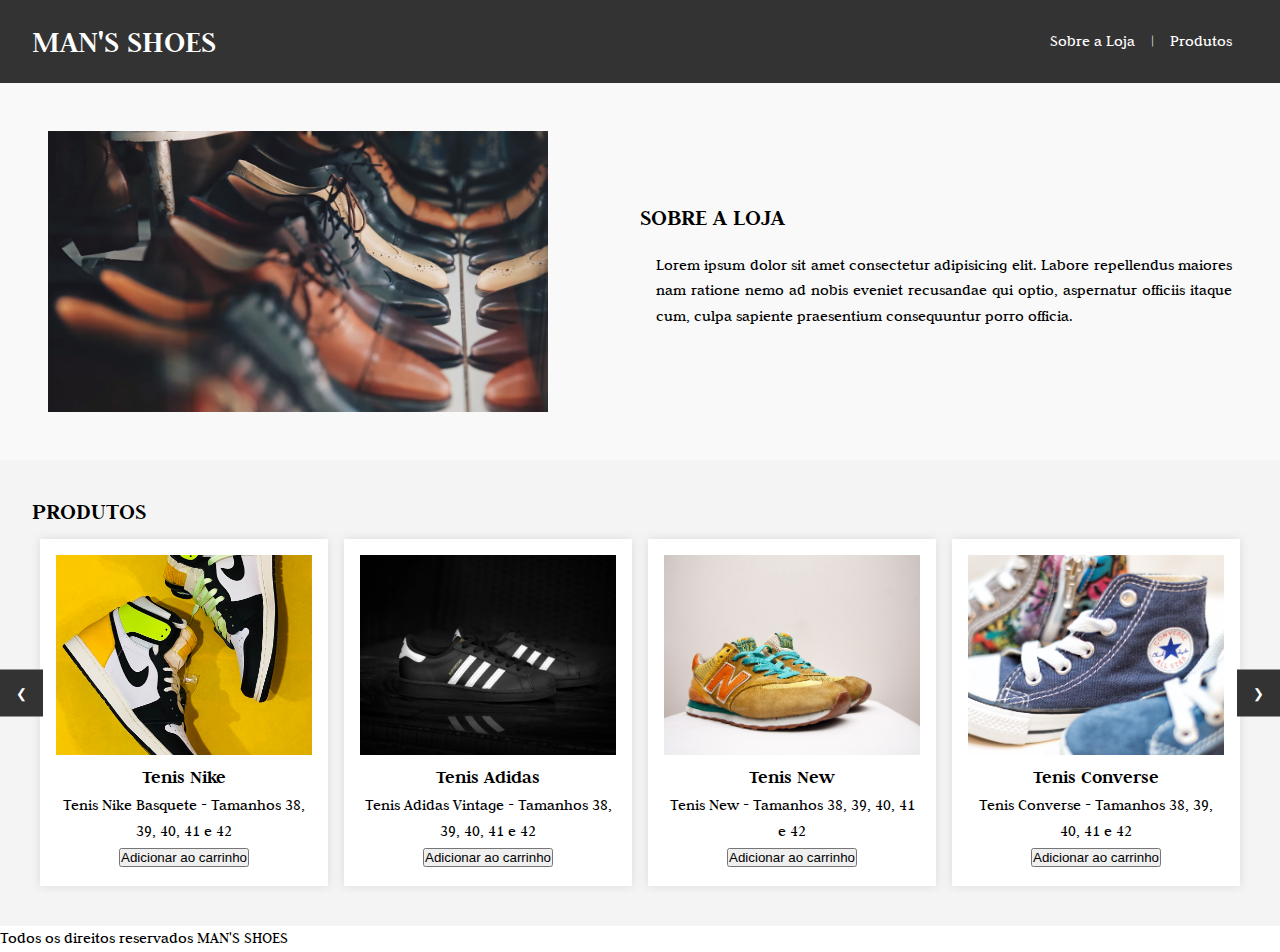
<file: MAN_SHOES/index.html>
<!DOCTYPE html>
<html lang="pt-br">

<head>
    <meta charset="UTF-8">
    <meta name="viewport" content="width=device-width, initial-scale=1.0">
    <link rel="stylesheet" href="style.css">
    <link rel="preconnect" href="https://fonts.googleapis.com">
    <link rel="preconnect" href="https://fonts.gstatic.com" crossorigin>
    <link href="https://fonts.googleapis.com/css2?family=Judson:wght@400;700&display=swap" rel="stylesheet">
    <title>MAN SHOES</title>
</head>

<body>
    <nav>
        <div class="navbar">
            <div>
                <h1 class="logo"> MAN'S SHOES</h1>
            </div>
            <ul class="nav_list">
                <li class="nav_link">
                    <a href="#">Sobre a Loja</a>
                </li>
                <span>|</span>
                <li class="nav_link">
                    <a href="#">Produtos</a>
                </li>
            </ul>
        </div>
    </nav>
    <section id="sobreALoja">
        <img src="./imagem/loja.jpg" alt="loja">
        <div class="texto">
            <h2>SOBRE A LOJA</h2>
            <p>Lorem ipsum dolor sit amet consectetur adipisicing elit. Labore repellendus maiores nam ratione nemo ad
                nobis
                eveniet recusandae qui optio, aspernatur officiis itaque cum, culpa sapiente praesentium consequuntur
                porro
                officia.</p>
        </div>
    </section>
    <section class="produtos">
        <h2>PRODUTOS</h2>
        <div class="carousel-container">
            <button class="carousel-btn prev-btn">&#10094;</button>
            <div class="produtos-carousel">
                <div class="nike">
                    <img src="./imagem/nike_tenis.jpg" alt="nike">
                    <div class="info">
                        <h3>Tenis Nike</h3>
                        <p class="descricao">Tenis Nike Basquete - Tamanhos 38, 39, 40, 41 e 42</p>
                        <button class="btn">
                            <span>Adicionar ao carrinho</span>
                        </button>
                    </div>
                </div>
                <div class="adidas">
                    <img src="./imagem/adidas_tenis.jpg" alt="adidas">
                    <div class="info">
                        <h3>Tenis Adidas</h3>
                        <p class="descricao">Tenis Adidas Vintage - Tamanhos 38, 39, 40, 41 e 42</p>
                        <button class="btn">
                            <span>Adicionar ao carrinho</span>
                        </button>
                    </div>
                </div>
                <div class="new">
                    <img src="./imagem/new_tenis.jpg" alt="new">
                    <div class="info">
                        <h3>Tenis New</h3>
                        <p class="descricao">Tenis New - Tamanhos 38, 39, 40, 41 e 42</p>
                        <button class="btn">
                            <span>Adicionar ao carrinho</span>
                        </button>
                    </div>
                </div>
                <div class="converse">
                    <img src="./imagem/converse-2387917_1280.jpg" alt="converse">
                    <div class="info">
                        <h3>Tenis Converse</h3>
                        <p class="descricao">Tenis Converse - Tamanhos 38, 39, 40, 41 e 42</p>
                        <button class="btn">
                            <span>Adicionar ao carrinho</span>
                        </button>
                    </div>
                </div>
            </div>
            <button class="carousel-btn next-btn">&#10095;</button>
        </div>
    </section>
    <footer class="rodape">
        Todos os direitos reservados MAN'S SHOES
    </footer>
    <script>
        const prevBtn = document.querySelector('.prev-btn');
        const nextBtn = document.querySelector('.next-btn');
        const carousel = document.querySelector('.produtos-carousel');

        let scrollAmount = 0;

        nextBtn.addEventListener('click', () => {
            scrollAmount += carousel.clientWidth;
            carousel.scrollTo({
                left: scrollAmount,
                behavior: 'smooth'
            });
        });

        prevBtn.addEventListener('click', () => {
            scrollAmount -= carousel.clientWidth;
            carousel.scrollTo({
                left: scrollAmount,
                behavior: 'smooth'
            });
        });
    </script>

</body>

</html>
</file>
<file: MAN_SHOES/style.css>
/* Reseta estilos padrões */
* {
    margin: 0;
    padding: 0;
    box-sizing: border-box;
}

/* Fonte padrão */
body {
    font-family: 'Judson', serif;
    line-height: 1.6;
}

/* Navbar */
.navbar {
    display: flex;
    justify-content: space-between;
    align-items: center;
    padding: 1rem 2rem;
    background-color: #333;
    color: #fff;
}

.nav_list {
    display: flex;
    list-style: none;
}

.nav_link a {
    color: #fff;
    text-decoration: none;
    padding: 0 1rem;
}

.nav_link span {
    margin: 0 0.5rem;
    color: #fff;
}

/* Seção Sobre a Loja */
#sobreALoja {
    display: flex;
    flex-wrap: wrap;
    justify-content: space-between;
    align-items: center;
    padding: 2rem;
    background-color: #f9f9f9;
    text-align: left;
}

#sobreALoja img {
    max-width: 100%;
    width: 500px;
    margin: 1rem;
}

#sobreALoja p {
    max-width: 600px;
    margin: 1rem;
    text-align: justify;
}

#sobreALoja h2 {
    margin-bottom: 1rem;
}

/* Seção de Produtos */
.produtos {
    padding: 2rem;
    background-color: #f4f4f4;
    overflow: hidden;
    position: relative;
    width: 100%;
}

.carousel-container {
    display: flex;
    align-items: center;
    width: 100%;
}

.produtos-carousel {
    display: flex;
    transition: transform 0.3s ease-in-out;
    scroll-behavior: smooth;
    overflow-x: hidden;
    flex-wrap: nowrap;
    width: 100%;
}

.produtos-carousel > div {
    flex: 0 0 calc(25% - 1rem); /* Cada produto ocupa aproximadamente 25% da largura */
    max-width: calc(25% - 1rem);
    background-color: #fff;
    box-shadow: 0 0 10px rgba(0, 0, 0, 0.1);
    text-align: center;
    margin: 0.5rem;
    padding: 1rem;
}

.produtos img {
    width: 100%;
    height: 200px;
    object-fit: cover;
}

.carousel-btn {
    background-color: #333;
    color: #fff;
    border: none;
    padding: 1rem;
    cursor: pointer;
    position: absolute;
    top: 50%;
    transform: translateY(-50%);
    z-index: 1;
}

.prev-btn {
    left: 0;
}

.next-btn {
    right: 0;
}

/* Responsividade */
@media (max-width: 768px) {
    .produtos-carousel > div {
        flex: 0 0 100%;
    }
}

    .produtos {
        flex-direction: column;
    }

    .produtos > div {
        max-width: 100%;
    }

    #sobreALoja {
        flex-direction: column;
    }

    /* Layout Desktop (a partir de 1024px) */
@media (min-width: 1024px) {
    #sobreALoja {
        flex-direction: row;
        text-align: left;
    }

    #sobreALoja img {
        margin-right: 1rem;
        max-width: 50%;
    }

    .texto {
        max-width: 50%;
    }

    .produtos-carousel > div {
        flex: 0 0 calc(25% - 1rem); /* Quatro produtos na linha */
    }
}

/* Layout Tablet (de 641px até 1023px) */
@media (min-width: 641px) and (max-width: 1023px) {
    #sobreALoja {
        flex-direction: column;
        text-align: center;
    }

    #sobreALoja img {
        margin: 0 0 1rem 0;
        max-width: 100%;
    }

    .texto {
        max-width: 100%;
    }

    .produtos-carousel > div {
        flex: 0 0 calc(50% - 1rem); /* Dois produtos na linha */
    }
}

/* Layout Mobile (até 640px) */
@media (max-width: 640px) {
    #sobreALoja {
        flex-direction: column;
        text-align: center;
    }

    #sobreALoja img {
        margin: 0 0 1rem 0;
        max-width: 100%;
    }

    .texto {
        max-width: 100%;
    }

    .produtos-carousel > div {
        flex: 0 0 100%; /* Um produto por linha */
    }
}
</file>
